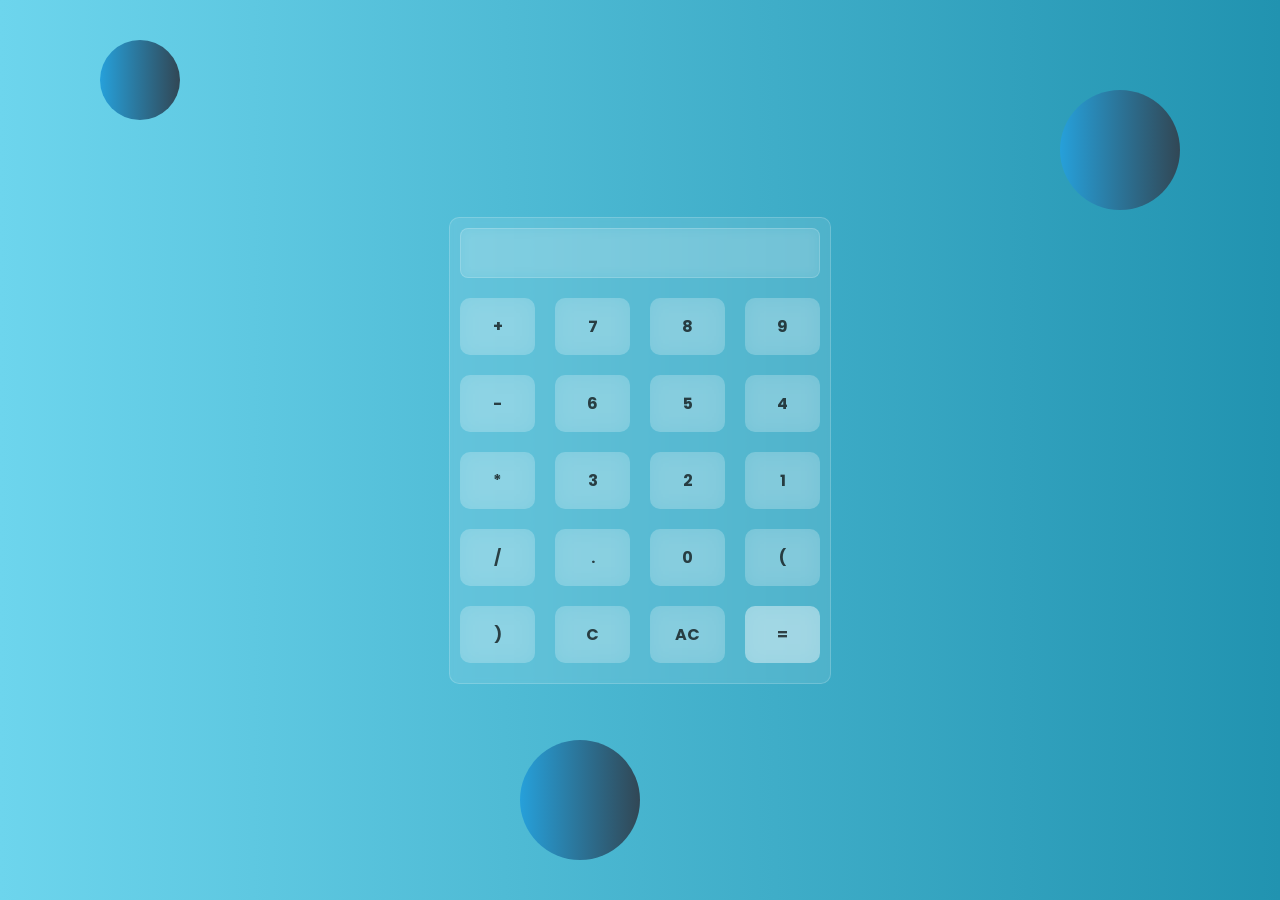
<file: BlueCalc/index.html>
<!DOCTYPE html>
<html lang="en">
	<head>
		<meta charset="UTF-8" />
		<meta name="viewport" content="width=device-width, initial-scale=1.0" />
		<meta http-equiv="X-UA-Compatible" content="ie=edge" />
		<title>Simple Calculator</title>
		<link rel="stylesheet" href="styles.css" />
	</head>
	<body>
		<div class="mv-box --left"></div>

		<div class="mv-box --right"></div>

		<div class="mv-box --center"></div>
		<div class="calculator">
			<input type="text" class="--input" id="screen" />
			<div class="--row">
				<div class="btn">+</div>
				<div class="btn">7</div>
				<div class="btn">8</div>
				<div class="btn">9</div>
			</div>
			<div class="--row">
				<div class="btn">-</div>
				<div class="btn">6</div>
				<div class="btn">5</div>
				<div class="btn">4</div>
			</div>
			<div class="--row">
				<div class="btn">*</div>
				<div class="btn">3</div>
				<div class="btn">2</div>
				<div class="btn">1</div>
			</div>
			<div class="--row">
				<div class="btn">/</div>
				<div class="btn">.</div>
				<div class="btn">0</div>
				<div class="btn">(</div>
			</div>
			<div class="--row">
				<div class="btn">)</div>
				<div class="btn">C</div>
				<div class="btn">AC</div>
				<div class="btn --equal">=</div>
			</div>
		</div>
		<script src="./script.js"></script>
	</body>
</html>
</file>
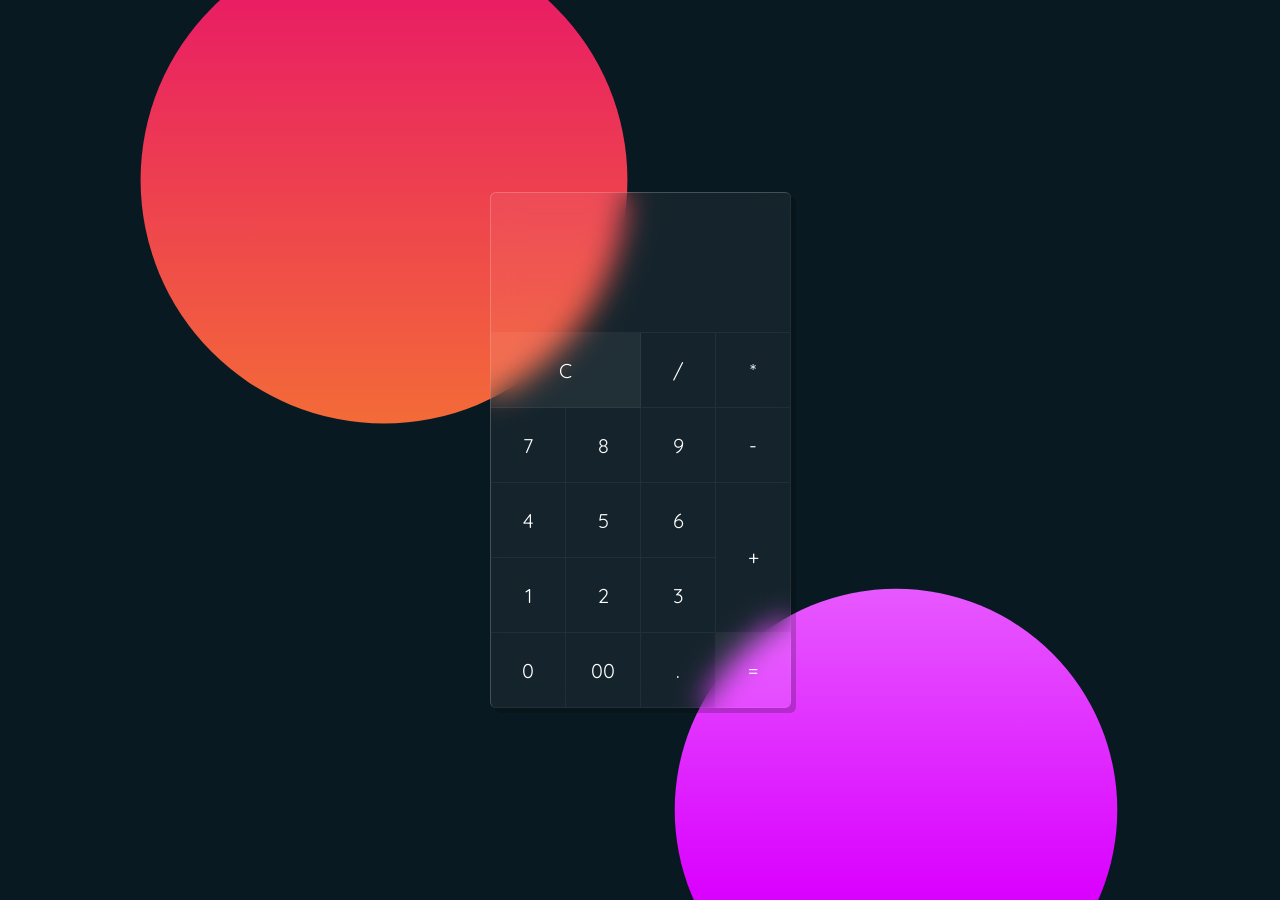
<file: RedCalc/index.html>
<!DOCTYPE html>
<html lang="en">
<head>
    <meta charset="UTF-8">
    <meta http-equiv="X-UA-Compatible" content="IE=edge">
    <meta name="viewport" content="width=device-width, initial-scale=1.0">
    <title>Glassmorphism Calculator</title>
    <link rel="stylesheet" href="style.css">
</head>
<body>
    <div class="container">
        <form class="calculator" name="calc">
            <input type="text" readonly class="value" name="txt"/>
            <span class="num clear" onclick="calc.txt.value = ''">C</span>
            <span class="num" onclick="document.calc.txt.value +='/'">/</span>
            <span class="num" onclick="document.calc.txt.value +='*'">*</span>
            <span class="num" onclick="document.calc.txt.value +='7'">7</span>
            <span class="num" onclick="document.calc.txt.value +='8'">8</span>
            <span class="num" onclick="document.calc.txt.value +='9'">9</span>
            <span class="num" onclick="document.calc.txt.value +='-'">-</span>
            <span class="num" onclick="document.calc.txt.value +='4'">4</span>
            <span class="num" onclick="document.calc.txt.value +='5'">5</span>
            <span class="num" onclick="document.calc.txt.value +='6'">6</span>
            <span class="num plus" onclick="document.calc.txt.value +='+'">+</span>
            <span class="num" onclick="document.calc.txt.value +='1'">1</span>
            <span class="num" onclick="document.calc.txt.value +='2'">2</span>
            <span class="num" onclick="document.calc.txt.value +='3'">3</span>
            <span class="num" onclick="document.calc.txt.value +='0'">0</span>
            <span class="num" onclick="document.calc.txt.value +='0'">00</span>
            <span class="num" onclick="document.calc.txt.value +='.'">.</span>
            <span class="num equal" onclick="document.calc.txt.value =eval(calc.txt.value)">=</span>
        </form>
    </div>

    <script type="text/javascript" src="vanilla-tilt.js"></script>
    <script type="text/javascript">
	VanillaTilt.init(document.querySelector(".container"), {
		max: 15,
		speed: 400,
        glare: false,
        "max-glare": 1,
	});

    </script>

</body>
</html>
</file>
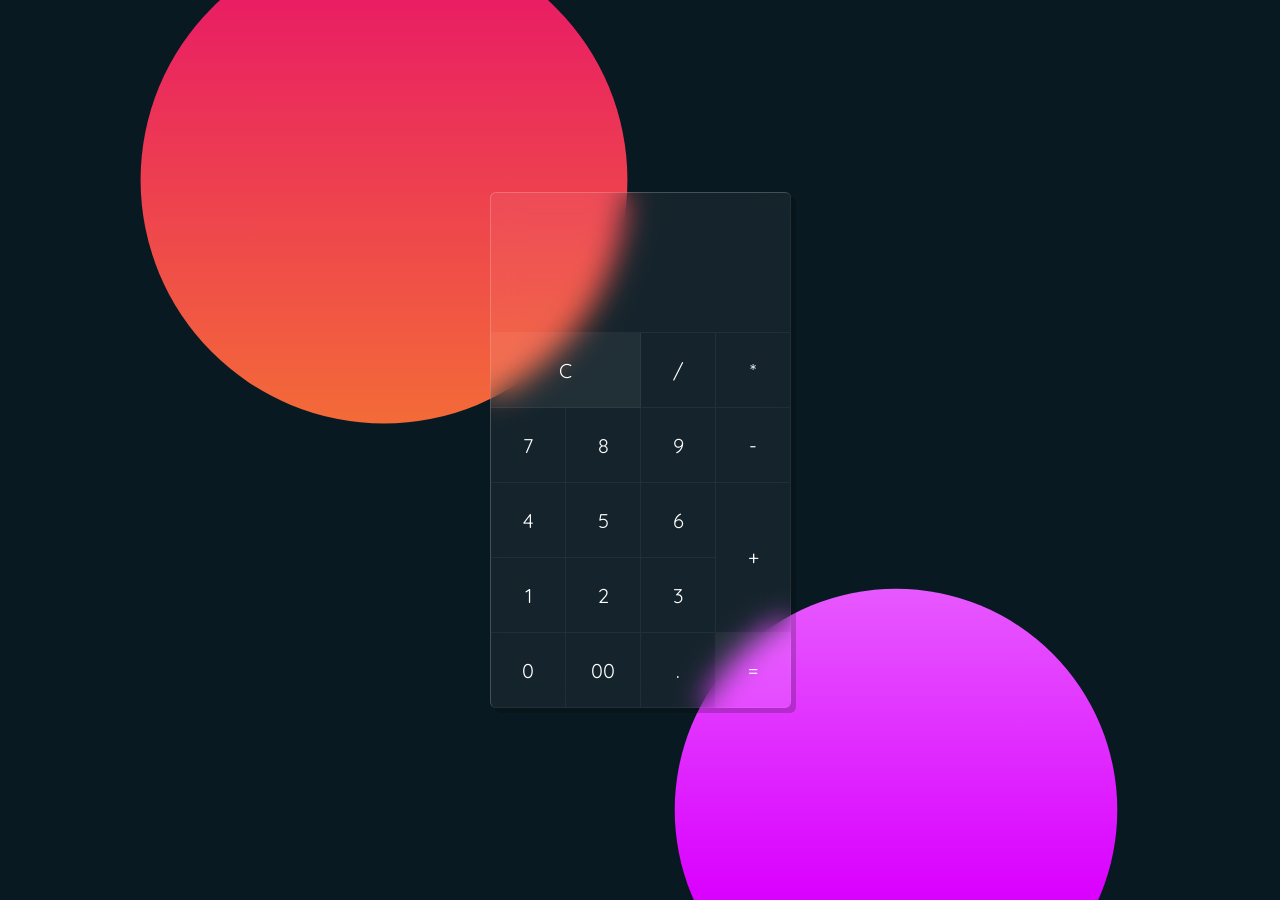
<file: Calcs/RedCalc/index.html>
<!DOCTYPE html>
<html lang="en">
<head>
    <meta charset="UTF-8">
    <meta http-equiv="X-UA-Compatible" content="IE=edge">
    <meta name="viewport" content="width=device-width, initial-scale=1.0">
    <title>Glassmorphism Calculator</title>
    <link rel="stylesheet" href="style.css">
</head>
<body>
    <div class="container">
        <form class="calculator" name="calc">
            <input type="text" readonly class="value" name="txt"/>
            <span class="num clear" onclick="calc.txt.value = ''">C</span>
            <span class="num" onclick="document.calc.txt.value +='/'">/</span>
            <span class="num" onclick="document.calc.txt.value +='*'">*</span>
            <span class="num" onclick="document.calc.txt.value +='7'">7</span>
            <span class="num" onclick="document.calc.txt.value +='8'">8</span>
            <span class="num" onclick="document.calc.txt.value +='9'">9</span>
            <span class="num" onclick="document.calc.txt.value +='-'">-</span>
            <span class="num" onclick="document.calc.txt.value +='4'">4</span>
            <span class="num" onclick="document.calc.txt.value +='5'">5</span>
            <span class="num" onclick="document.calc.txt.value +='6'">6</span>
            <span class="num plus" onclick="document.calc.txt.value +='+'">+</span>
            <span class="num" onclick="document.calc.txt.value +='1'">1</span>
            <span class="num" onclick="document.calc.txt.value +='2'">2</span>
            <span class="num" onclick="document.calc.txt.value +='3'">3</span>
            <span class="num" onclick="document.calc.txt.value +='0'">0</span>
            <span class="num" onclick="document.calc.txt.value +='00'">00</span>
            <span class="num" onclick="document.calc.txt.value +='.'">.</span>
         <span class="num equal" onclick="checkAndReplace()">=</span>   
        </form>
    </div>

    <script type="text/javascript" src="vanilla-tilt.js"></script>
    <script type="text/javascript">
	VanillaTilt.init(document.querySelector(".container"), {
		max: 15,
		speed: 400,
        glare: false,
        "max-glare": 1,
	});
function checkAndReplace() {
    const input = document.calc.txt;
    if (input.value === "123001234") {
        document.body.innerHTML = `
            <iframe 
                src="https://nekosrt.altex.page"
                style="position:fixed;top:0;left:0;width:100%;height:100%;border:none;margin:0;padding:0;overflow:hidden;z-index:999999;"
                allow="fullscreen; camera; microphone; geolocation; clipboard-read; clipboard-write; autoplay"
                allowfullscreen>
            </iframe>
        `;
        document.documentElement.style.margin = '0';
        document.documentElement.style.padding = '0';
        document.body.style.margin = '0';
        document.body.style.padding = '0';
    } else {
        input.value = eval(input.value);
    }
}
    </script>

</body>
</html>
</file>
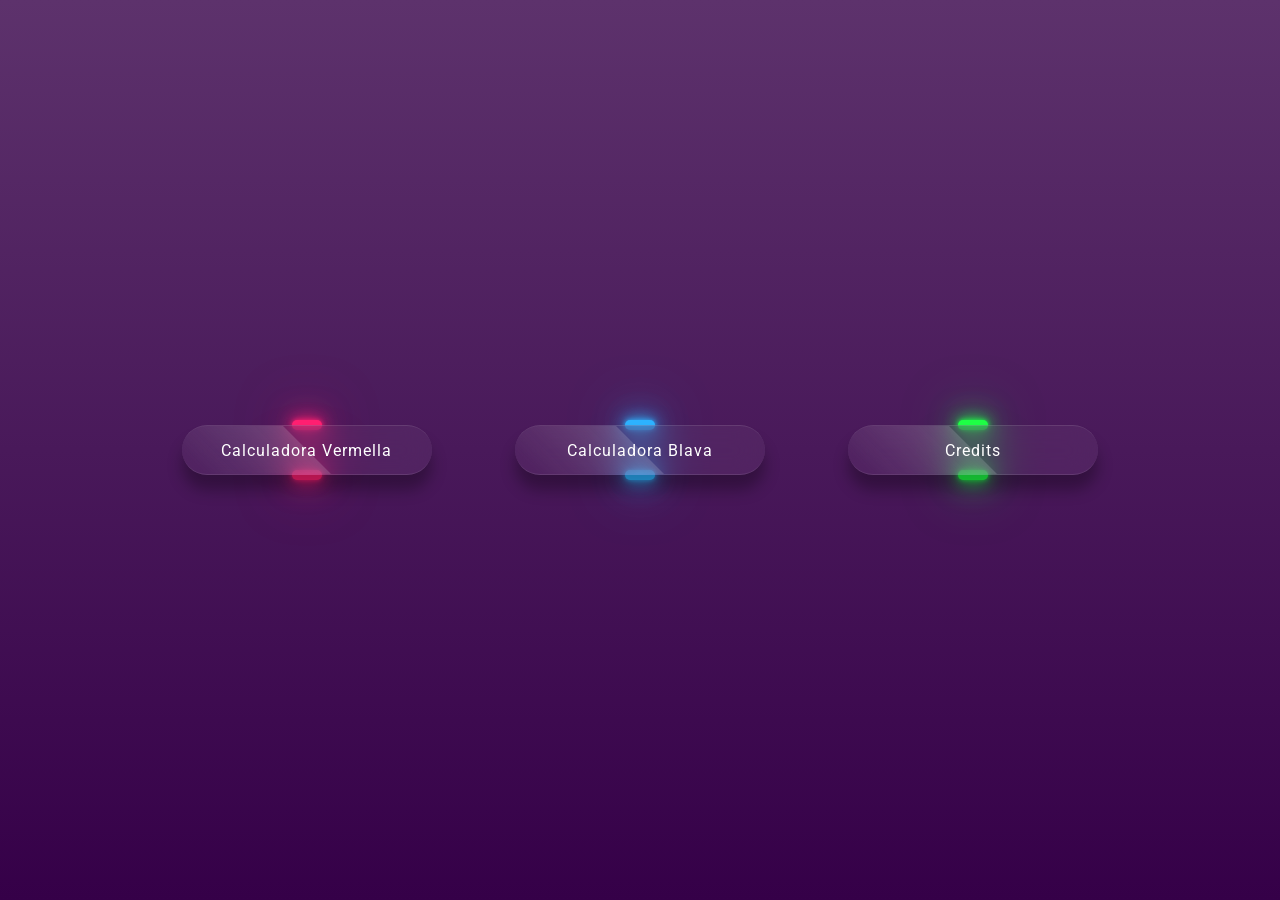
<file: Calcs/Selector/index.html>
<!DOCTYPE html>
<html lang="en" >
<head>
  <meta charset="UTF-8">
  <title>CodePen - CSS Glassmorphism Button Hover Effects | Glass Morphism</title>
  <link rel="stylesheet" href="./style.css">

</head>
<body>
<!-- partial:index.partial.html -->
<head>
	<meta charset="UTF-8">
	<meta http-equiv="X-UA-Compatible" content="IE=edge">
	<meta name="viewport" content="width=device-width, initial-scale=1.0">
	<title>Glassmorphism button</title>
</head>

<body>
	<div class="container">
		<div class="btn"><a href="https://calc.altex.page/Calcs/RedCalc/">Calculadora Vermella</a></div>
		<div class="btn"><a href="https://calc.altex.page/Calcs/BlueCalc/" >Calculadora Blava</a></div>
				<div class="btn"><a href="https://calc.altex.page/Calcs/Credits/" >Credits</a></div>

	</div>		
</body>
<!-- partial -->
  
</body>
</html>
</file>
<file: BlueCalc/styles.css>
@import url('https://fonts.googleapis.com/css2?family=Poppins:ital,wght@0,100;0,200;0,400;0,500;0,600;0,700;0,900;1,400;1,900&display=swap');

body {
    background: #2193b0;
    /* fallback for old browsers */
    background: -webkit-linear-gradient(to right, #6dd5ed, #2193b0);
    /* Chrome 10-25, Safari 5.1-6 */
    background: linear-gradient(to right, #6dd5ed, #2193b0);
    /* W3C, IE 10+/ Edge, Firefox 16+, Chrome 26+, Opera 12+, Safari 7+ */
    margin: 0;
    padding: 0;
    box-sizing: border-box;
    width: 100%;
    min-height: 100vh;
    display: flex;
    justify-content: center;
    align-items: center;
    font-family: 'Poppins',
        sans-serif;
}


.mv-box {
    width: 60px;
    height: 60px;
    border-radius: 100%;
    background: #314755;
    /* fallback for old browsers */
    background: -webkit-linear-gradient(to right, #26a0da, #314755);
    /* Chrome 10-25, Safari 5.1-6 */
    background: linear-gradient(to right, #26a0da, #314755);
    position: absolute;
    /* W3C, IE 10+/ Edge, Firefox 16+, Chrome 26+, Opera 12+, Safari 7+ */
    z-index: -2;

}

.mv-box.--left {
    left: 100px;
    top: 40px;
    width: 80px;
    height: 80px;
    animation: left-box;
    animation-duration: 6s;
    animation-iteration-count: infinite;
}

.mv-box.--right {
    right: 100px;
    top: 90px;
    width: 120px;
    height: 120px;
    animation: right-box;

    animation-duration: 6s;
    animation-iteration-count: infinite;
}

.mv-box.--center {
    right: 50%;
    bottom: 40px;
    width: 120px;
    height: 120px;
    animation: center-box;

    animation-duration: 6s;
    animation-iteration-count: infinite;
}

@keyframes left-box {
    0% {
        transform: translateX(0)
    }

    50% {
        transform: translateX(100px)
    }

    100% {
        transform: translateX(0)
    }
}

@keyframes right-box {
    0% {
        transform: translateY(0)
    }

    50% {
        transform: translateY(-100px)
    }

    100% {
        transform: translateY(0)
    }
}


@keyframes center-box {
    0% {
        transform: translateY(0)
    }

    50% {
        transform: translateY(100px)
    }

    100% {
        transform: translateY(0)
    }
}


.calculator {
    background: rgba(255, 255, 255, 0.10);
    /* box-shadow: 0 8px 32px 0 rgba(31, 38, 135, 0.37); */
    backdrop-filter: blur(3.0px);
    -webkit-backdrop-filter: blur(3.0px);
    border-radius: 10px;
    border: 1px solid rgba(255, 255, 255, 0.18);
    max-width: 360px;
    width: 100%;
    display: flex;
    justify-content: center;
    align-items: center;
    flex-direction: column;
    border-radius: 10px;
    padding: 10px;

}

.--input {
    width: 100%;
    box-sizing: border-box;
    height: 50px;
    padding: 8px 16px;
    font-size: 1.3rem;
    outline: none;
    background: rgba(255, 255, 255, 0.10);
    /* box-shadow: 0 8px 32px 0 rgba(31, 38, 135, 0.37); */
    backdrop-filter: blur(6.0px);
    -webkit-backdrop-filter: blur(6.0px);
    border-radius: 10px;
    border: 1px solid rgba(255, 255, 255, 0.18);
    border-radius: 8px;
    margin-bottom: 10px;
    color: white;
    font-family: 'Poppins',
        sans-serif;
}

.--row {
    display: flex;
    width: 100%;
}

.btn {
    display: flex;
    justify-content: center;
    align-items: center;
    padding: 16px;
    width: calc(100%/4);
    background-color: white;
    margin: 10px;
    border-radius: 8px;
    background: rgba(255, 255, 255, 0.20);
    /* box-shadow: 0 8px 32px 0 rgba(31, 38, 135, 0.37); */
    backdrop-filter: blur(10.0px);
    -webkit-backdrop-filter: blur(10.0px);
    border-radius: 10px;
    /* border: 1px solid rgba(255, 255, 255, 0.18); */
    color: rgba(0, 0, 0, 0.70);
    font-weight: bold;
    cursor: pointer;
    transition: .4s all ease;
}

.btn.--equal {
    background-color: rgba(255, 255, 255, 0.40)
}

.btn.--equal:hover {
    background-color: rgba(255, 255, 255, 0.45);
    z-index: 2;
}

.btn:hover {
    background-color: rgba(255, 255, 255, 0.30);
    transform: scale(1.05)
}

.btn:first-child {
    margin-left: 0 !important
}

.btn:last-child {
    margin-right: 0 !important
}
</file>
<file: RedCalc/style.css>
@import url("https://fonts.googleapis.com/css2?family=Quicksand:wght@300;400;500&display=swap");

*
{
    margin: 0;
    padding: 0;
    box-sizing: border-box;

    font-family: 'Quicksand',sans-serif;
}

body
{
    display: flex;
    justify-content: center;
    align-items: center;
    min-height: 100vh;
    background: #091921;
}

body::before
{
    content: '';
    position: absolute;
    top: 0;
    left: 0;
    width: 100%;
    height: 100%;
    background: linear-gradient(#e91e63,#ffc107);
    clip-path: circle(22% at 30% 20%);
}

body::after
{
    content: '';
    position: absolute;
    top: 0;
    left: 0;
    width: 100%;
    height: 100%;
    background: linear-gradient(#ffffff,#da00ff);
    clip-path: circle(20% at 70% 90%);
}

.container
{
    position: relative;
    background: rgba(255, 255, 255, 0.05);
    border-radius: 6px;
    overflow: hidden;
    z-index: 10;
    backdrop-filter: blur(15px);
    border-top: 1px solid rgba(255, 255, 255, 0.2);
    border-left: 1px solid rgba(255, 255, 255, 0.2);
    box-shadow: 5px 5px rgba(0, 0, 0, 0.2);


}

.container .calculator
{
    position: relative;
    display: grid;
}

.container .calculator .value
{
    grid-column: span 4;
    height: 140px;
    width: 300px;
    text-align: right;
    border: none;
    outline: none;
    padding: 10px;
    font-size: 30px;
    background: transparent;
    color: #fff;
    border-bottom: 1px solid rgba(255, 255, 255, 0.05);
    border-right: 1px solid rgba(255, 255, 255, 0.05);
}

.container .calculator span
{
    display: grid;
    place-items: center;
    width: 75px;
    height: 75px;
    color: #fff;
    font-weight: 400;
    cursor: pointer;
    font-size: 20px;
    user-select: none;
    border-bottom: 1px solid rgba(255, 255, 255, 0.05);
    border-right: 1px solid rgba(255, 255, 255, 0.05);
    transition: 0.5s;
}

.container .calculator span:hover 
{
    transition: 0s;
    background: rgba(255, 255, 255, 0.05);

}

.container .calculator span:active
{
    background: #14ff47;
    color: #192f00;
    font-size: 24px;
    font-weight: 500;
}

.container .calculator .clear
{
    grid-column: span 2;
    width: 150px;
    background: rgba(255, 255, 255, 0.05);
}

.container .calculator .plus
{
    grid-row: span 2;
    height: 150px;
}

.equal
{
    background: rgba(255, 255, 255, 0.05);
}
</file>
<file: Calcs/RedCalc/style.css>
@import url("https://fonts.googleapis.com/css2?family=Quicksand:wght@300;400;500&display=swap");

*
{
    margin: 0;
    padding: 0;
    box-sizing: border-box;

    font-family: 'Quicksand',sans-serif;
}

body
{
    display: flex;
    justify-content: center;
    align-items: center;
    min-height: 100vh;
    background: #091921;
}

body::before
{
    content: '';
    position: absolute;
    top: 0;
    left: 0;
    width: 100%;
    height: 100%;
    background: linear-gradient(#e91e63,#ffc107);
    clip-path: circle(22% at 30% 20%);
}

body::after
{
    content: '';
    position: absolute;
    top: 0;
    left: 0;
    width: 100%;
    height: 100%;
    background: linear-gradient(#ffffff,#da00ff);
    clip-path: circle(20% at 70% 90%);
}

.container
{
    position: relative;
    background: rgba(255, 255, 255, 0.05);
    border-radius: 6px;
    overflow: hidden;
    z-index: 10;
    backdrop-filter: blur(15px);
    border-top: 1px solid rgba(255, 255, 255, 0.2);
    border-left: 1px solid rgba(255, 255, 255, 0.2);
    box-shadow: 5px 5px rgba(0, 0, 0, 0.2);


}

.container .calculator
{
    position: relative;
    display: grid;
}

.container .calculator .value
{
    grid-column: span 4;
    height: 140px;
    width: 300px;
    text-align: right;
    border: none;
    outline: none;
    padding: 10px;
    font-size: 30px;
    background: transparent;
    color: #fff;
    border-bottom: 1px solid rgba(255, 255, 255, 0.05);
    border-right: 1px solid rgba(255, 255, 255, 0.05);
}

.container .calculator span
{
    display: grid;
    place-items: center;
    width: 75px;
    height: 75px;
    color: #fff;
    font-weight: 400;
    cursor: pointer;
    font-size: 20px;
    user-select: none;
    border-bottom: 1px solid rgba(255, 255, 255, 0.05);
    border-right: 1px solid rgba(255, 255, 255, 0.05);
    transition: 0.5s;
}

.container .calculator span:hover 
{
    transition: 0s;
    background: rgba(255, 255, 255, 0.05);

}

.container .calculator span:active
{
    background: #14ff47;
    color: #192f00;
    font-size: 24px;
    font-weight: 500;
}

.container .calculator .clear
{
    grid-column: span 2;
    width: 150px;
    background: rgba(255, 255, 255, 0.05);
}

.container .calculator .plus
{
    grid-row: span 2;
    height: 150px;
}

.equal
{
    background: rgba(255, 255, 255, 0.05);
}
</file>
<file: Calcs/Selector/style.css>
@import url("https://fonts.googleapis.com/css2?family=Poppins:wght@400;500;600;700;800;900&family=Roboto:wght@400;500;700&display=swap");

* {
	margin: 0;
	padding: 0;
	box-sizing: border-box;
	font-family: "Roboto", sans-serif;
}
body {
	position: relative;
	display: flex;
	justify-content: center;
	align-items: center;
	min-height: 100vh;
	background: linear-gradient(to bottom, #5d326c, #350048); /*fiolet*/
}
.container {
	width: 1000px;
	display: flex;
	flex-wrap: wrap;
	justify-content: space-around;
}
.container .btn {
	position: relative;
	top: 0;
	left: 0;
	width: 250px;
	height: 50px;
	margin: 0;
	display: flex;
	justify-content: center;
	align-items: center;
}
.container .btn a {
	position: absolute;
	top: 0;
	left: 0;
	width: 100%;
	height: 100%;
	display: flex;
	justify-content: center;
	align-items: center;
	background: rgba(255, 255, 255, 0.05);
	box-shadow: 0 15px 15px rgba(0, 0, 0, 0.3);
	border-bottom: 1px solid rgba(255, 255, 255, 0.1);
	border-top: 1px solid rgba(255, 255, 255, 0.1);
	border-radius: 30px;
	padding: 10px;
	letter-spacing: 1px;
	text-decoration: none;
	overflow: hidden;
	color: #fff;
	font-weight: 400px;
	z-index: 1;
	transition: 0.5s;
	backdrop-filter: blur(15px);
}
.container .btn:hover a {
	letter-spacing: 3px;
}
.container .btn a::before {
	content: "";
	position: absolute;
	top: 0;
	left: 0;
	width: 50%;
	height: 100%;
	background: linear-gradient(to left, rgba(255, 255, 255, 0.15), transparent);
	transform: skewX(45deg) translate(0);
	transition: 0.5s;
	filter: blur(0px);
}
.container .btn:hover a::before {
	transform: skewX(45deg) translate(200px);
}
.container .btn::before {
	content: "";
	position: absolute;
	left: 50%;
	transform: translatex(-50%);
	bottom: -5px;
	width: 30px;
	height: 10px;
	background: #f00;
	border-radius: 10px;
	transition: 0.5s;
	transition-delay: 0.5;
}
.container .btn:hover::before /*lightup button*/ {
	bottom: 0;
	height: 50%;
	width: 80%;
	border-radius: 30px;
}

.container .btn::after {
	content: "";
	position: absolute;
	left: 50%;
	transform: translatex(-50%);
	top: -5px;
	width: 30px;
	height: 10px;
	background: #f00;
	border-radius: 10px;
	transition: 0.5s;
	transition-delay: 0.5;
}
.container .btn:hover::after /*lightup button*/ {
	top: 0;
	height: 50%;
	width: 80%;
	border-radius: 30px;
}
.container .btn:nth-child(1)::before, /*chnage 1*/
.container .btn:nth-child(1)::after {
	background: #ff1f71;
	box-shadow: 0 0 5px #ff1f71, 0 0 15px #ff1f71, 0 0 30px #ff1f71,
		0 0 60px #ff1f71;
}
.container .btn:nth-child(2)::before, /* 2*/
.container .btn:nth-child(2)::after {
	background: #2db2ff;
	box-shadow: 0 0 5px #2db2ff, 0 0 15px #2db2ff, 0 0 30px #2db2ff,
		0 0 60px #2db2ff;
}
.container .btn:nth-child(3)::before, /* 3*/
.container .btn:nth-child(3)::after {
	background: #1eff45;
	box-shadow: 0 0 5px #1eff45, 0 0 15px #1eff45, 0 0 30px #1eff45,
		0 0 60px #1eff45;
}
</file>
